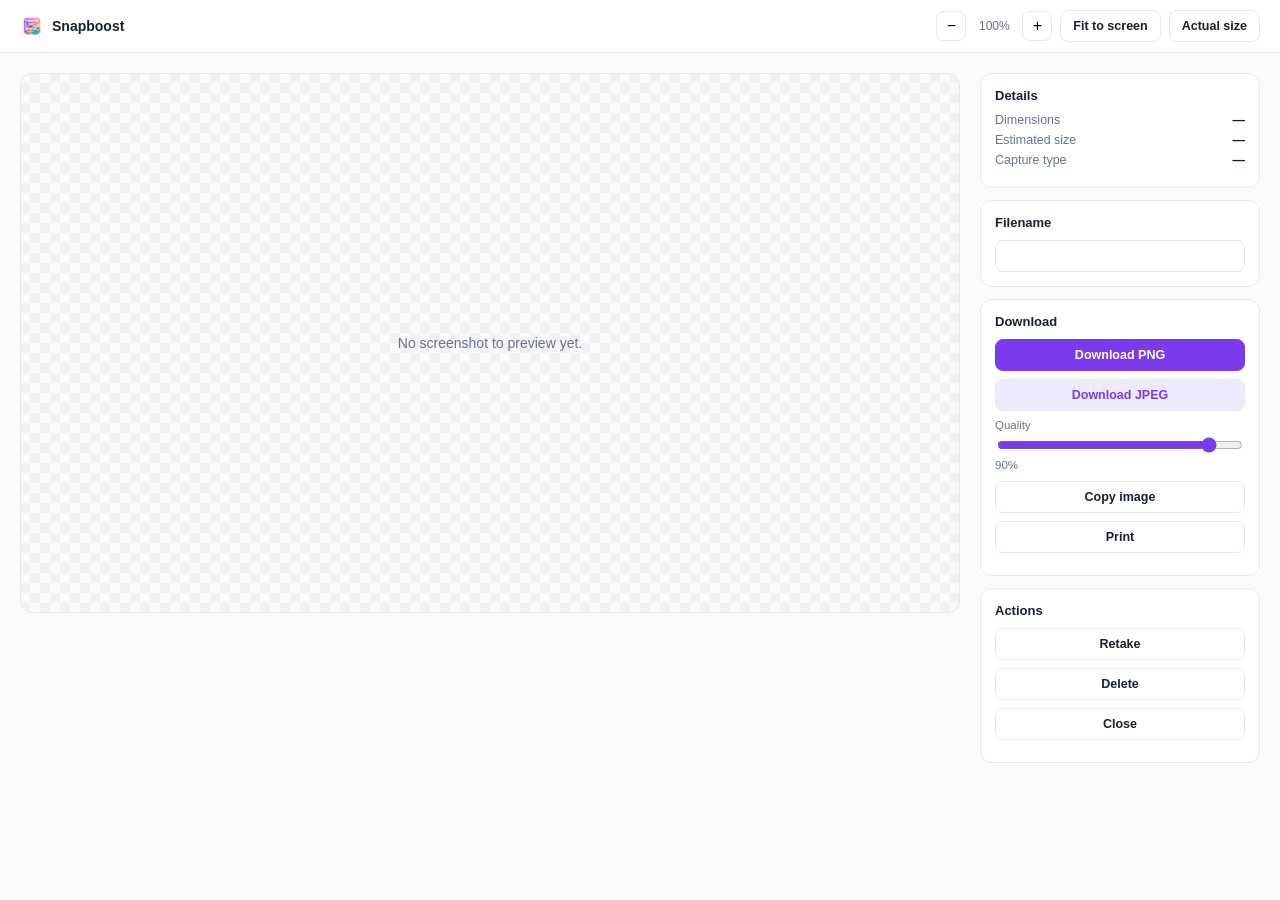
<file: capture/preview.html>
<!DOCTYPE html>
<html lang="en">
<head>
<meta charset="UTF-8">
<title>Screenshot Preview - Snapboost</title>
<link rel="stylesheet" href="preview.css">
</head>
<body>
<div class="topbar">
  <div class="brand">
    <img src="../assets/icon32.png" alt="">
    <span>Snapboost</span>
  </div>
  <div class="topbar-actions">
    <button id="zoomOutBtn" class="icon-btn" title="Zoom out">−</button>
    <span id="zoomLevel" class="zoom-level">100%</span>
    <button id="zoomInBtn" class="icon-btn" title="Zoom in">+</button>
    <button id="fitScreenBtn" class="btn btn-ghost">Fit to screen</button>
    <button id="actualSizeBtn" class="btn btn-ghost">Actual size</button>
  </div>
</div>

<main class="content">
  <section class="viewer" id="viewer">
    <div id="emptyState" class="empty-state">No screenshot to preview yet.</div>
    <div id="imageWrap" class="image-wrap hidden">
      <img id="previewImage" alt="Captured screenshot preview">
    </div>
    <div id="partsWrap" class="parts-wrap hidden"></div>
  </section>

  <aside class="sidebar">
    <div class="card">
      <h2 class="card-title">Details</h2>
      <p class="detail-row"><span>Dimensions</span><span id="detailDimensions">—</span></p>
      <p class="detail-row"><span>Estimated size</span><span id="detailSize">—</span></p>
      <p class="detail-row"><span>Capture type</span><span id="detailType">—</span></p>
    </div>

    <div class="card">
      <h2 class="card-title">Filename</h2>
      <input type="text" id="filenameInput" class="text-input">
    </div>

    <div class="card">
      <h2 class="card-title">Download</h2>
      <button id="downloadPngBtn" class="btn btn-primary btn-block">Download PNG</button>
      <div class="jpeg-row">
        <button id="downloadJpegBtn" class="btn btn-secondary">Download JPEG</button>
        <label class="quality-label">
          Quality
          <input type="range" id="jpegQuality" min="10" max="100" value="90">
          <span id="jpegQualityValue">90%</span>
        </label>
      </div>
      <button id="copyImageBtn" class="btn btn-ghost btn-block">Copy image</button>
      <button id="printBtn" class="btn btn-ghost btn-block">Print</button>
    </div>

    <div class="card">
      <h2 class="card-title">Actions</h2>
      <button id="retakeBtn" class="btn btn-ghost btn-block">Retake</button>
      <div id="retakeChoices" class="retake-choices" hidden>
        <button class="retake-choice" data-retake-kind="full" type="button">
          <span>Full page</span>
        </button>
        <button class="retake-choice" data-retake-kind="selection" type="button">
          <span>Select area</span>
        </button>
        <button class="retake-choice" data-retake-kind="visible" type="button">
          <span>Visible area</span>
        </button>
      </div>
      <button id="deleteBtn" class="btn btn-ghost btn-block">Delete</button>
      <button id="closeBtn" class="btn btn-ghost btn-block">Close</button>
    </div>

    <p class="status-line" id="statusLine" role="status" aria-live="polite"></p>
  </aside>
</main>
<script src="../utilities.js"></script>
<script src="../capture-store.js"></script>
<script src="preview.js"></script>
</body>
</html>
</file>
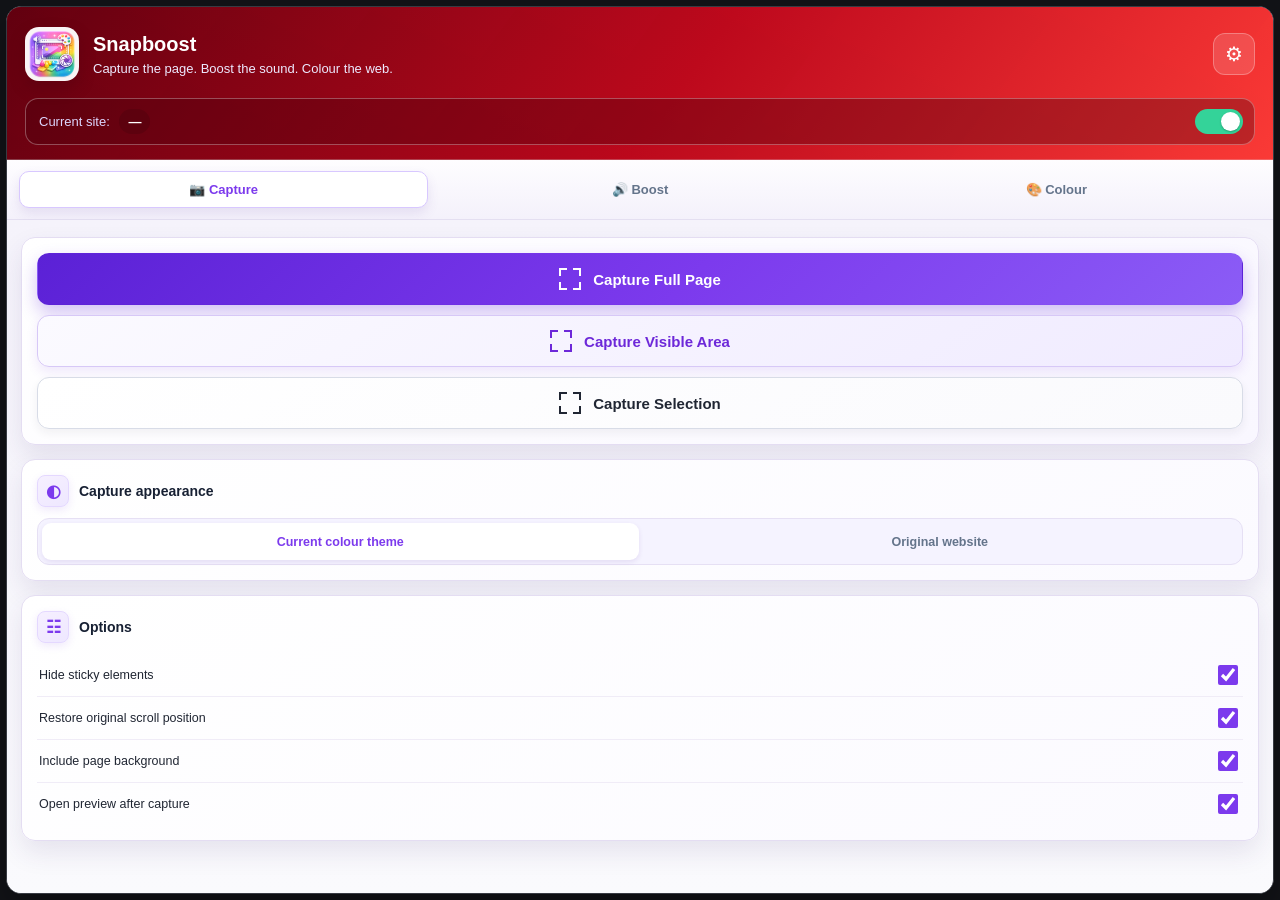
<file: popup/popup.html>
<!DOCTYPE html>
<html lang="en">
<head>
<meta charset="UTF-8">
<title>Snapboost</title>
<link rel="stylesheet" href="popup.css">
</head>
<body>
<div class="app" role="application">

  <header class="header">
    <div class="header-top">
      <span class="header-icon" aria-hidden="true"><img src="../assets/icon128.png" alt=""></span>
      <div class="header-titles">
        <h1 class="header-name">Snapboost</h1>
        <p class="header-tagline">Capture the page. Boost the sound. Colour the web.</p>
      </div>
      <button id="settingsBtn" class="icon-btn" title="Settings" aria-label="Settings">⚙</button>
    </div>
    <div class="header-status">
      <div class="site-info">
        <span class="site-label">Current site:</span>
        <span id="siteHostname" class="site-hostname">—</span>
      </div>
      <label class="toggle" aria-label="Extension active">
        <span class="toggle-label">Extension active</span>
        <input type="checkbox" id="extensionToggle" checked>
        <span class="toggle-track" aria-hidden="true"><span class="toggle-thumb"></span></span>
      </label>
    </div>
  </header>

  <div id="unsupportedBanner" class="unsupported-banner" hidden>
    <span id="unsupportedMessage"></span>
  </div>

  <nav class="tabs" role="tablist" aria-label="Main sections">
    <button class="tab" data-tab="capture" role="tab" aria-selected="true" id="tab-capture">📷 Capture</button>
    <button class="tab" data-tab="boost" role="tab" aria-selected="false" id="tab-boost">🔊 Boost</button>
    <button class="tab" data-tab="colour" role="tab" aria-selected="false" id="tab-colour">🎨 Colour</button>
  </nav>

  <main class="panels">

    <!-- ================= CAPTURE ================= -->
    <section class="panel" id="panel-capture" role="tabpanel" aria-labelledby="tab-capture">

      <div class="card capture-actions-card">
        <button id="captureFullPageBtn" class="btn btn-primary btn-block capture-command-btn"><span class="capture-command-icon" aria-hidden="true"></span><span>Capture Full Page</span></button>
        <button id="captureVisibleBtn" class="btn btn-secondary btn-block capture-command-btn"><span class="capture-command-icon" aria-hidden="true"></span><span>Capture Visible Area</span></button>
        <button id="captureSelectionBtn" class="btn btn-ghost btn-block capture-command-btn"><span class="capture-command-icon" aria-hidden="true"></span><span>Capture Selection</span></button>
      </div>

      <div class="card capture-appearance-card">
        <div class="capture-card-heading">
          <span class="setting-icon" aria-hidden="true">◐</span>
          <h2 class="card-title">Capture appearance</h2>
        </div>
        <div class="segmented" id="appearanceSegment">
          <button class="segment-btn active" data-value="current-theme">Current colour theme</button>
          <button class="segment-btn" data-value="original">Original website</button>
        </div>
      </div>

      <div class="card capture-options-card">
        <div class="capture-card-heading">
          <span class="setting-icon" aria-hidden="true">☷</span>
          <h2 class="card-title">Options</h2>
        </div>
        <label class="option-row">
          <span>Hide sticky elements</span>
          <input type="checkbox" id="optHideSticky" checked>
        </label>
        <label class="option-row">
          <span>Restore original scroll position</span>
          <input type="checkbox" id="optRestoreScroll" checked>
        </label>
        <label class="option-row">
          <span>Include page background</span>
          <input type="checkbox" id="optIncludeBackground" checked>
        </label>
        <label class="option-row">
          <span>Open preview after capture</span>
          <input type="checkbox" id="optOpenPreview" checked>
        </label>
      </div>

      <div class="card" id="progressCard" hidden>
        <div class="progress-bar"><div class="progress-fill" id="progressFill"></div></div>
        <p class="status-text" id="progressText" role="status" aria-live="polite"></p>
      </div>

      <div class="card status-card" id="captureStatusCard" hidden>
        <p class="status-text" id="captureStatusText" role="status" aria-live="polite"></p>
      </div>

      <div class="card recent-capture-card" id="recentCaptureCard" hidden>
        <div class="capture-card-heading">
          <span class="setting-icon" aria-hidden="true">▧</span>
          <h2 class="card-title">Recent capture</h2>
        </div>
        <p class="muted-text" id="recentCaptureInfo"></p>
        <button class="btn btn-ghost btn-block open-preview-btn" id="openRecentCaptureBtn"><span aria-hidden="true">◉</span><span>Open in preview</span></button>
      </div>
    </section>

    <!-- ================= BOOST ================= -->
    <section class="panel hidden" id="panel-boost" role="tabpanel" aria-labelledby="tab-boost">

      <div class="card boost-volume-card">
        <div class="boost-card-heading">
          <span class="setting-icon" aria-hidden="true">♫</span>
          <h2 class="card-title">Current tab volume</h2>
          <span class="boost-sparkle" aria-hidden="true">✦</span>
        </div>
        <div class="volume-display" id="volumeDisplay">100%</div>
        <input type="range" id="volumeSlider" min="0" max="300" value="100"
               aria-label="Tab volume percentage" aria-valuemin="0" aria-valuemax="300" aria-valuenow="100">
        <p class="warning-text" id="volumeWarning" hidden>Volume above 200% may distort audio or feel uncomfortable.</p>
      </div>

      <div class="card boost-presets-card">
        <div class="boost-card-heading">
          <span class="setting-icon" aria-hidden="true">☆</span>
          <h2 class="card-title">Presets</h2>
        </div>
        <div class="preset-grid">
          <button class="btn btn-preset" data-volume="100" aria-pressed="false">100%</button>
          <button class="btn btn-preset" data-volume="125" aria-pressed="false">125%</button>
          <button class="btn btn-preset" data-volume="175" aria-pressed="false">175%</button>
          <button class="btn btn-preset" data-volume="200" aria-pressed="false">200%</button>
          <button class="btn btn-preset" data-volume="300" aria-pressed="false">300%</button>
        </div>
      </div>

      <div class="card two-col boost-actions-card">
        <button class="btn btn-secondary boost-action-btn" id="muteBtn"><span aria-hidden="true">⊘</span><span id="muteBtnLabel">Mute Tab</span></button>
        <button class="btn btn-ghost boost-action-btn" id="resetVolumeBtn"><span aria-hidden="true">↻</span><span>Reset</span></button>
      </div>

      <div class="card status-card boost-status-card">
        <div class="boost-status-row">
          <span class="setting-icon setting-icon-solid" aria-hidden="true">i</span>
          <p class="status-text" id="audioStatusText">Scanning for audio…</p>
          <span class="boost-status-check" aria-hidden="true">✓</span>
        </div>
        <label class="option-row boost-remember-row">
          <span class="setting-icon" aria-hidden="true">▣</span>
          <span>Remember for <span id="rememberSiteHost">this site</span></span>
          <input type="checkbox" id="optRememberVolume">
        </label>
      </div>
    </section>

    <!-- ================= COLOUR ================= -->
    <section class="panel hidden" id="panel-colour" role="tabpanel" aria-labelledby="tab-colour">

      <div class="card">
        <div class="segmented" id="colourModeSegment">
          <button class="segment-btn active" data-value="original">Original</button>
          <button class="segment-btn" data-value="themes">Themes</button>
          <button class="segment-btn" data-value="custom">Custom</button>
        </div>
      </div>

      <div class="card">
        <div class="display-mode-control">
          <div class="control-label">Display mode</div>
          <div class="segmented" id="displayModeSegment">
            <button class="segment-btn active" data-value="light">Light</button>
            <button class="segment-btn" data-value="dark">Dark</button>
            <button class="segment-btn" data-value="amoled">AMOLED</button>
            <button class="segment-btn" data-value="auto">Auto</button>
          </div>
        </div>
      </div>

      <div class="card" id="themesBrowser">
        <div class="vibe-picker" aria-label="Quick colour vibes">
          <p class="vibe-title">Pick a vibe. Repaint the web.</p>
          <div class="vibe-grid">
            <button class="vibe-btn" type="button" data-theme-id="amoled-black">
              <span class="vibe-swatch dark"></span>
              Black
            </button>
            <button class="vibe-btn" type="button" data-theme-id="purple">
              <span class="vibe-swatch purple"></span>
              Purple
            </button>
            <button class="vibe-btn" type="button" data-theme-id="pink">
              <span class="vibe-swatch pink"></span>
              Pink
            </button>
            <button class="vibe-btn" type="button" data-theme-id="blue">
              <span class="vibe-swatch blue"></span>
              Blue
            </button>
            <button class="vibe-btn" type="button" data-theme-id="green">
              <span class="vibe-swatch green"></span>
              Green
            </button>
            <button class="vibe-btn" type="button" data-theme-id="orange">
              <span class="vibe-swatch orange"></span>
              Orange
            </button>
          </div>
        </div>
        <input type="search" id="themeSearch" class="text-input" placeholder="Search themes">
        <div class="chip-row" id="categoryChips">
          <button class="chip active" data-category="all">All</button>
          <button class="chip" data-category="dark">Dark</button>
          <button class="chip" data-category="single">Single</button>
          <button class="chip" data-category="combos">Combos</button>
          <button class="chip" data-category="styles">Styles</button>
          <button class="chip" data-category="favourites">Favourites</button>
        </div>
        <div class="theme-grid" id="themeGrid"></div>
        <button class="btn btn-ghost btn-block" id="viewAllThemesBtn">View all themes</button>
      </div>

      <div class="card" id="colourControlsCard">
        <div class="setting-section-heading">
          <span class="setting-icon" aria-hidden="true">☷</span>
          <h2 class="card-title">Appearance controls</h2>
        </div>
        <div class="slider-row">
          <span class="setting-icon" aria-hidden="true">◒</span>
          <label for="sliderIntensity">Theme intensity</label>
          <input type="range" id="sliderIntensity" min="0" max="100" value="100">
          <span class="slider-value" id="valIntensity">100%</span>
        </div>
        <div class="slider-row">
          <span class="setting-icon" aria-hidden="true">☼</span>
          <label for="sliderBgBrightness">Background brightness</label>
          <input type="range" id="sliderBgBrightness" min="40" max="140" value="100">
          <span class="slider-value" id="valBgBrightness">100%</span>
        </div>
        <div class="slider-row">
          <span class="setting-icon setting-icon-letter" aria-hidden="true">T</span>
          <label for="sliderTextContrast">Text contrast</label>
          <input type="range" id="sliderTextContrast" min="70" max="150" value="100">
          <span class="slider-value" id="valTextContrast">100%</span>
        </div>
        <div class="slider-row">
          <span class="setting-icon" aria-hidden="true">▧</span>
          <label for="sliderImgBrightness">Media brightness</label>
          <input type="range" id="sliderImgBrightness" min="100" max="100" value="100" disabled>
          <span class="slider-value" id="valImgBrightness">100%</span>
        </div>
        <div class="slider-row">
          <span class="setting-icon" aria-hidden="true">◐</span>
          <label for="sliderImgSaturation">Media saturation</label>
          <input type="range" id="sliderImgSaturation" min="100" max="100" value="100" disabled>
          <span class="slider-value" id="valImgSaturation">100%</span>
        </div>
        <label class="option-row colour-setting-row">
          <span class="setting-icon" aria-hidden="true">◆</span>
          <span>Protect images and videos</span>
          <input type="checkbox" id="optKeepMedia" checked disabled>
        </label>
      </div>

      <div class="card website-settings-card" id="websiteSettingsCard">
        <label class="option-row colour-setting-row">
          <span class="setting-icon" aria-hidden="true">⚙</span>
          <span>Remember theme for <span id="colourSiteHost">this site</span></span>
          <input type="checkbox" id="optRememberTheme">
        </label>
        <label class="option-row colour-setting-row">
          <span class="setting-icon" aria-hidden="true">◎</span>
          <span>Apply theme to every website</span>
          <input type="checkbox" id="optApplyAllSites">
        </label>
        <label class="option-row colour-setting-row">
          <span class="setting-icon" aria-hidden="true">⊘</span>
          <span>Disable colour changes on this website</span>
          <input type="checkbox" id="optDisableSite">
        </label>
        <button class="btn btn-ghost btn-block" id="resetSiteThemeBtn"><span aria-hidden="true">↻</span> Reset website</button>
      </div>

      <div class="card hidden" id="customThemeCard">
        <h2 class="card-title">Custom theme creator</h2>
        <input type="text" id="customThemeName" class="text-input" placeholder="Custom theme name">
        <div class="colour-grid">
          <label>Main <input type="color" id="customMain" value="#7C3AED"></label>
          <label>Secondary <input type="color" id="customSecondary" value="#EC4899"></label>
          <label>Background <input type="color" id="customBackground" value="#F8FAFC"></label>
          <label>Surface <input type="color" id="customSurface" value="#FFFFFF"></label>
          <label>Text <input type="color" id="customText" value="#172033"></label>
          <label>Muted text <input type="color" id="customMuted" value="#64748B"></label>
          <label>Accent <input type="color" id="customAccent" value="#7C3AED"></label>
          <label>Border <input type="color" id="customBorder" value="#E2E8F0"></label>
          <label>Button text <input type="color" id="customButtonText" value="#FFFFFF"></label>
          <label>Link <input type="color" id="customLink" value="#2563EB"></label>
        </div>
        <div class="custom-preview" id="customPreview">Live preview</div>
        <button class="btn btn-secondary btn-block" id="generatePaletteBtn">Generate matching palette</button>
        <div class="two-col">
          <button class="btn btn-primary" id="saveCustomThemeBtn">Save theme</button>
          <button class="btn btn-ghost" id="duplicateCustomThemeBtn">Duplicate</button>
        </div>
        <div class="two-col">
          <button class="btn btn-ghost" id="exportCustomThemeBtn">Export JSON</button>
          <button class="btn btn-ghost" id="importCustomThemeBtn">Import JSON</button>
        </div>
        <input type="file" id="importFileInput" accept="application/json" hidden>
        <div class="theme-grid" id="customThemeGrid"></div>
      </div>

      <div class="card status-card colour-status-card">
        <span class="setting-icon setting-icon-solid" aria-hidden="true">i</span>
        <p class="status-text" id="colourStatusText">Original website colours are showing.</p>
      </div>
    </section>

  </main>
</div>
<script src="../utilities.js"></script>
<script src="../storage-manager.js"></script>
<script src="../theme-engine.js"></script>
<script src="../capture-store.js"></script>
<script src="popup.js"></script>
</body>
</html>
</file>
<file: capture/preview.css>
:root {
  --primary: #7C3AED;
  --primary-light: #EDE9FE;
  --bg: #F8FAFC;
  --surface: #FFFFFF;
  --text: #172033;
  --muted: #64748B;
  --border: #E2E8F0;
  --warning: #D97706;
}

* { box-sizing: border-box; }

body {
  margin: 0;
  font-family: -apple-system, "Segoe UI", Roboto, Helvetica, Arial, sans-serif;
  background: var(--bg);
  color: var(--text);
}

.topbar {
  display: flex;
  align-items: center;
  justify-content: space-between;
  padding: 10px 20px;
  background: var(--surface);
  border-bottom: 1px solid var(--border);
  position: sticky;
  top: 0;
  z-index: 10;
}

.brand {
  display: flex;
  align-items: center;
  gap: 8px;
  font-weight: 700;
  font-size: 14px;
}
.brand img { width: 24px; height: 24px; border-radius: 6px; }

.topbar-actions {
  display: flex;
  align-items: center;
  gap: 8px;
}

.icon-btn {
  width: 30px;
  height: 30px;
  border-radius: 8px;
  border: 1px solid var(--border);
  background: var(--surface);
  font-size: 16px;
  cursor: pointer;
}
.icon-btn:hover { background: var(--bg); }

.zoom-level {
  font-size: 12px;
  color: var(--muted);
  min-width: 40px;
  text-align: center;
}

.btn {
  border: 1px solid var(--border);
  border-radius: 8px;
  padding: 8px 12px;
  font-size: 12.5px;
  font-weight: 600;
  background: var(--surface);
  color: var(--text);
  cursor: pointer;
}
.btn-primary { background: var(--primary); color: #fff; border-color: var(--primary); }
.btn-secondary { background: var(--primary-light); color: var(--primary); }
.btn-ghost { background: transparent; }
.btn:hover { background: #F4F0FF; }
.btn-primary:hover { background: #6F43E8; border-color: #6F43E8; }
.btn-ghost:hover { background: #F8FAFC; }
.btn-block { width: 100%; margin-bottom: 8px; display: block; }

.retake-choices {
  display: grid;
  gap: 8px;
  margin: -2px 0 10px;
  padding: 10px;
  border: 1px solid var(--border);
  border-radius: 10px;
  background: #FBFAFF;
}

.retake-choices[hidden] { display: none; }

.retake-choice {
  width: 100%;
  border: 1px solid var(--border);
  border-radius: 8px;
  background: var(--surface);
  color: var(--text);
  cursor: pointer;
  font-size: 12.5px;
  font-weight: 700;
  padding: 9px 10px;
  text-align: left;
}

.retake-choice:hover {
  border-color: var(--primary);
  background: var(--primary-light);
}

.content {
  display: flex;
  gap: 20px;
  padding: 20px;
  align-items: flex-start;
}

.viewer {
  flex: 1;
  min-height: 60vh;
  background: repeating-conic-gradient(#eef1f5 0% 25%, #f8fafc 0% 50%) 50% / 20px 20px;
  border: 1px solid var(--border);
  border-radius: 12px;
  overflow: auto;
  display: flex;
  align-items: flex-start;
  justify-content: center;
  padding: 16px;
}

.empty-state {
  color: var(--muted);
  margin: auto;
  font-size: 14px;
}

.image-wrap.hidden, .parts-wrap.hidden { display: none; }

#previewImage {
  max-width: none;
  box-shadow: 0 4px 20px rgba(15,23,42,0.15);
  border-radius: 4px;
}

.parts-wrap {
  display: flex;
  flex-direction: column;
  gap: 16px;
}
.parts-wrap img {
  max-width: 480px;
  border-radius: 6px;
  box-shadow: 0 4px 20px rgba(15,23,42,0.15);
}
.part-label {
  font-size: 12px;
  color: var(--muted);
  margin-bottom: 4px;
}

.sidebar {
  width: 280px;
  flex-shrink: 0;
}

.card {
  background: var(--surface);
  border: 1px solid var(--border);
  border-radius: 12px;
  padding: 14px;
  margin-bottom: 12px;
}

.card-title {
  font-size: 13px;
  font-weight: 700;
  margin: 0 0 10px;
}

.detail-row {
  display: flex;
  justify-content: space-between;
  font-size: 12.5px;
  margin: 6px 0;
  color: var(--muted);
}
.detail-row span:last-child { color: var(--text); font-weight: 600; }

.text-input {
  width: 100%;
  padding: 8px 10px;
  border: 1px solid var(--border);
  border-radius: 8px;
  font-size: 12.5px;
}

.jpeg-row {
  display: flex;
  flex-direction: column;
  gap: 8px;
  margin-bottom: 10px;
}
.quality-label {
  font-size: 11.5px;
  color: var(--muted);
  display: flex;
  flex-direction: column;
  gap: 4px;
}
.quality-label input { accent-color: var(--primary); }

.status-line {
  font-size: 12px;
  color: var(--muted);
  min-height: 16px;
}
</file>
<file: popup/popup.css>
:root {
  --primary: #7C3AED;
  --primary-light: #EDE9FE;
  --blue: #2563EB;
  --pink: #EC4899;
  --mint: #10B981;
  --orange: #F59E0B;
  --bg: #F8FAFC;
  --surface: #FFFFFF;
  --text: #172033;
  --muted: #64748B;
  --border: #E2E8F0;
  --success: #16A34A;
  --warning: #D97706;
  --error: #DC2626;
  --surface-tint: #F6F3FF;
  --panel-shadow: 0 12px 26px rgba(57, 43, 112, 0.1);
  color-scheme: light;
}

* { box-sizing: border-box; }

html {
  width: 100%;
  min-width: 320px;
  height: 100%;
  overflow: hidden;
}

body {
  margin: 0;
  padding: 6px;
  width: 100%;
  min-width: 320px;
  height: 100%;
  overflow: hidden;
  font-family: -apple-system, "Segoe UI", Roboto, Helvetica, Arial, sans-serif;
  background: #121317;
  color: var(--text);
  font-size: 13px;
}

.app {
  display: flex;
  flex-direction: column;
  height: 100%;
  min-height: 0;
  overflow: hidden;
  border: 1px solid #383B43;
  border-radius: 15px;
  background: #F7F6FC;
  box-shadow: 0 16px 32px rgba(0, 0, 0, 0.3);
}

button {
  font-family: inherit;
  cursor: pointer;
}

button:focus-visible,
input:focus-visible {
  outline: 2px solid var(--primary);
  outline-offset: 2px;
}

/* ---------- Header ---------- */
.header {
  background:
    linear-gradient(126deg, rgba(96, 0, 15, 0.94) 0%, rgba(189, 8, 28, 0.96) 53%, rgba(252, 60, 55, 0.95) 100%),
    linear-gradient(25deg, #5F0010, #F51F32);
  padding: 20px 18px 14px;
  border-bottom: 1px solid rgba(255, 255, 255, 0.24);
  box-shadow: 0 7px 18px rgba(99, 0, 14, 0.26);
}

.header-top {
  display: flex;
  align-items: center;
  gap: 14px;
}

.header-icon {
  width: 54px;
  height: 54px;
  border-radius: 14px;
  flex-shrink: 0;
  display: grid;
  place-items: center;
  overflow: hidden;
  background: rgba(255, 255, 255, 0.96);
  box-shadow: 0 7px 16px rgba(73, 0, 12, 0.3);
}

.header-icon img {
  width: 100%;
  height: 100%;
  object-fit: cover;
  transform: scale(1.18);
}

.header-titles { flex: 1; min-width: 0; }

.header-name {
  margin: 0;
  font-size: 20px;
  font-weight: 700;
  color: #FFFFFF;
  line-height: 1.25;
}

.header-tagline {
  margin: 4px 0 0;
  font-size: 13px;
  color: #EDE9FE;
}

.icon-btn {
  background: rgba(255, 255, 255, 0.14);
  border: 1px solid rgba(255, 255, 255, 0.28);
  border-radius: 12px;
  width: 42px;
  height: 42px;
  font-size: 20px;
  color: #FFFFFF;
  display: flex;
  align-items: center;
  justify-content: center;
  transition: background 0.15s ease, transform 0.15s ease;
}
.icon-btn:hover {
  background: rgba(255, 255, 255, 0.24);
  transform: translateY(-1px);
}

.header-status {
  display: flex;
  align-items: center;
  justify-content: space-between;
  margin-top: 17px;
  padding: 10px 11px 10px 13px;
  background: rgba(71, 0, 12, 0.34);
  border: 1px solid rgba(255, 255, 255, 0.3);
  border-radius: 13px;
}

.site-info { font-size: 13px; }
.site-label { color: #DDD6FE; margin-right: 4px; }
.site-hostname {
  display: inline-block;
  padding: 5px 9px;
  margin-left: 2px;
  border-radius: 999px;
  background: rgba(74, 0, 12, 0.36);
  font-weight: 700;
  color: #FFFFFF;
}

.toggle {
  display: flex;
  align-items: center;
  gap: 6px;
  cursor: pointer;
  font-size: 11px;
  color: #EDE9FE;
}
.toggle input { position: absolute; opacity: 0; width: 0; height: 0; }
.toggle-track {
  width: 48px;
  height: 25px;
  background: rgba(255, 255, 255, 0.3);
  border-radius: 999px;
  position: relative;
  transition: background 0.15s ease;
  flex-shrink: 0;
}
.toggle-thumb {
  position: absolute;
  top: 3px; left: 3px;
  width: 19px; height: 19px;
  background: #fff;
  border-radius: 50%;
  transition: transform 0.15s ease;
  box-shadow: 0 1px 2px rgba(0,0,0,0.25);
}
.toggle input:checked + .toggle-track { background: #34D399; }
.toggle input:checked + .toggle-track .toggle-thumb { transform: translateX(23px); }
.toggle-label { display: none; }

/* ---------- Unsupported banner ---------- */
.unsupported-banner {
  background: #FEF3C7;
  color: #92400E;
  font-size: 12px;
  padding: 8px 16px;
  border-bottom: 1px solid #FDE68A;
}

/* ---------- Tabs ---------- */
.tabs {
  display: flex;
  gap: 7px;
  padding: 11px 12px;
  border-bottom: 1px solid #E4DFF1;
  background: linear-gradient(180deg, #FEFDFF, #F4F1FB);
}
.tab {
  flex: 1;
  padding: 10px 5px;
  background: transparent;
  border: 1px solid transparent;
  border-radius: 10px;
  font-size: 13px;
  font-weight: 600;
  color: var(--muted);
  transition: color 0.15s ease, border-color 0.15s ease, background 0.15s ease, box-shadow 0.15s ease;
}
.tab[aria-selected="true"] {
  color: var(--primary);
  border-color: #D8C8FF;
  background: #FFFFFF;
  box-shadow: 0 5px 12px rgba(96, 67, 162, 0.12);
}
.tab:hover { color: var(--text); background: #F8F7FF; }

/* ---------- Panels ---------- */
.panels {
  flex: 1;
  overflow-y: auto;
  min-height: 0;
  padding: 17px 14px 24px;
  background: linear-gradient(180deg, #F5F3FB 0%, #FAFAFD 100%);
  scrollbar-width: thin;
  scrollbar-color: #B9A7E9 transparent;
}
.panels::-webkit-scrollbar { width: 8px; }
.panels::-webkit-scrollbar-thumb { background: #C4B5FD; border: 2px solid transparent; border-radius: 999px; background-clip: padding-box; }
.panels::-webkit-scrollbar-track { background: transparent; }
.panel.hidden { display: none; }

.card {
  background: linear-gradient(145deg, #FFFFFF, #FBFAFF);
  border: 1px solid #E4DDF2;
  border-radius: 14px;
  padding: 15px;
  margin-bottom: 14px;
  box-shadow: var(--panel-shadow);
}

.card-title {
  font-size: 14px;
  font-weight: 700;
  margin: 0 0 8px;
  color: var(--text);
}

.muted-text { color: var(--muted); font-size: 11.5px; margin: 4px 0; }

/* ---------- Buttons ---------- */
.btn {
  border: 1px solid transparent;
  border-radius: 12px;
  padding: 12px 14px;
  font-size: 14px;
  font-weight: 600;
  transition: background-color 0.12s ease, border-color 0.12s ease, box-shadow 0.12s ease, transform 0.05s ease;
}
.btn:active { transform: scale(0.98); }
.btn-block { width: 100%; display: block; margin-bottom: 8px; }
.btn-block:last-child { margin-bottom: 0; }

.capture-actions-card {
  display: grid;
  gap: 10px;
  padding: 15px;
  background: linear-gradient(145deg, #FFFFFF, #F9F7FF);
}

.capture-command-btn {
  display: inline-flex;
  align-items: center;
  justify-content: center;
  gap: 12px;
  min-height: 52px;
  margin: 0;
  font-size: 15px;
  font-weight: 750;
}

.capture-command-icon {
  width: 22px;
  height: 22px;
  flex: 0 0 22px;
  background:
    linear-gradient(currentColor, currentColor) left top / 8px 2px no-repeat,
    linear-gradient(currentColor, currentColor) left top / 2px 8px no-repeat,
    linear-gradient(currentColor, currentColor) right top / 8px 2px no-repeat,
    linear-gradient(currentColor, currentColor) right top / 2px 8px no-repeat,
    linear-gradient(currentColor, currentColor) left bottom / 8px 2px no-repeat,
    linear-gradient(currentColor, currentColor) left bottom / 2px 8px no-repeat,
    linear-gradient(currentColor, currentColor) right bottom / 8px 2px no-repeat,
    linear-gradient(currentColor, currentColor) right bottom / 2px 8px no-repeat;
}

#captureFullPageBtn {
  background: linear-gradient(135deg, #5B21D6 0%, #7C3AED 54%, #8B5CF6 100%);
  box-shadow: 0 8px 17px rgba(91, 33, 214, 0.27);
}

#captureVisibleBtn {
  background: linear-gradient(145deg, #FBFAFF, #F0EBFF);
  border-color: #D7C8F7;
  color: #6D28D9;
  box-shadow: 0 5px 12px rgba(109, 40, 217, 0.1);
}

#captureSelectionBtn {
  background: linear-gradient(145deg, #FFFFFF, #FAFAFD);
  border-color: #D8DCE7;
  color: #202633;
  box-shadow: 0 4px 10px rgba(31, 41, 55, 0.06);
}

.capture-card-heading {
  display: flex;
  align-items: center;
  gap: 10px;
  margin-bottom: 11px;
}

.capture-card-heading .card-title {
  margin: 0;
  font-size: 14px;
}

.capture-appearance-card,
.capture-options-card,
.recent-capture-card {
  padding: 15px;
}

.capture-appearance-card .segmented {
  min-height: 47px;
  padding: 4px;
}

.capture-appearance-card .segment-btn {
  font-size: 12.5px;
}

.capture-options-card .option-row {
  min-height: 39px;
  padding: 8px 2px;
  color: #202633;
  font-size: 12.5px;
}

.capture-options-card .option-row + .option-row {
  border-top: 1px solid #F0ECF7;
}

.capture-options-card .option-row input[type="checkbox"] {
  width: 20px;
  height: 20px;
}

.recent-capture-card .muted-text {
  margin: 2px 0 12px 42px;
  line-height: 1.4;
}

.open-preview-btn {
  display: inline-flex;
  align-items: center;
  justify-content: center;
  gap: 9px;
  min-height: 44px;
  border-color: #D9CCF6;
  color: #6D28D9;
  font-weight: 700;
}

.open-preview-btn > span:first-child {
  font-size: 20px;
  line-height: 1;
}

.btn-primary {
  background: linear-gradient(135deg, #6D28D9, #8B5CF6);
  color: #fff;
  box-shadow: 0 7px 15px rgba(109, 40, 217, 0.25);
}
.btn-primary:hover { background: linear-gradient(135deg, #5B21B6, #7C3AED); }

.btn-secondary {
  background: #F2EEFF;
  color: var(--primary);
  border-color: #D7C8F7;
}
.btn-secondary:hover {
  background: #EADDFF;
  border-color: #CBB8F3;
}

.btn-ghost {
  background: transparent;
  color: var(--text);
  border-color: var(--border);
}
.btn-ghost:hover { background: var(--bg); }

.btn-disabled {
  background: #F1F5F9;
  color: #94A3B8;
  cursor: not-allowed;
  display: flex;
  align-items: center;
  justify-content: center;
  gap: 6px;
}

.badge {
  background: #E2E8F0;
  color: #64748B;
  font-size: 9.5px;
  font-weight: 700;
  text-transform: uppercase;
  padding: 2px 6px;
  border-radius: 999px;
}

.btn-preset {
  position: relative;
  min-height: 44px;
  background: linear-gradient(145deg, #FFFFFF, #FAF8FF);
  border: 1px solid #DED5F1;
  color: #31256B;
  font-size: 15px;
  font-weight: 750;
  box-shadow: 0 4px 10px rgba(62, 44, 115, 0.07);
}
.btn-preset:hover {
  border-color: #B99AF8;
  color: var(--primary);
  box-shadow: 0 5px 13px rgba(109, 40, 217, 0.13);
}
.btn-preset.active {
  padding-right: 42px;
  background: linear-gradient(135deg, #6D28D9 0%, #9333EA 58%, #7C3AED 100%);
  color: #fff;
  border-color: #6D28D9;
  box-shadow: 0 7px 16px rgba(109, 40, 217, 0.28), inset 0 0 0 1px rgba(255, 255, 255, 0.28);
}
.btn-preset.active::after {
  content: "✓";
  position: absolute;
  right: 12px;
  top: 50%;
  display: grid;
  place-items: center;
  width: 23px;
  height: 23px;
  border-radius: 50%;
  background: #FFFFFF;
  color: var(--primary);
  font-size: 14px;
  font-weight: 900;
  transform: translateY(-50%);
}

.preset-grid {
  display: grid;
  grid-template-columns: repeat(3, 1fr);
  gap: 10px;
}
.preset-grid .btn:nth-child(4), .preset-grid .btn:nth-child(5) {
  grid-column: span 1;
}

.two-col {
  display: grid;
  grid-template-columns: 1fr 1fr;
  gap: 8px;
}

/* ---------- Segmented control ---------- */
.segmented {
  display: flex;
  background: #F5F3FF;
  border: 1px solid #E6E0F4;
  border-radius: 12px;
  padding: 3px;
  gap: 3px;
}
.segment-btn {
  flex: 1;
  border: none;
  background: transparent;
  padding: 7px 6px;
  border-radius: 9px;
  font-size: 12.5px;
  font-weight: 600;
  color: var(--muted);
}
.segment-btn.active {
  background: #FFFFFF;
  color: var(--primary);
  box-shadow: 0 2px 5px rgba(76, 29, 149, 0.1);
}

.display-mode-control {
  margin-bottom: 0;
}

.control-label {
  margin-bottom: 5px;
  color: var(--text);
  font-size: 11.5px;
  font-weight: 700;
}

/* ---------- Options ---------- */
.option-row {
  display: flex;
  align-items: center;
  justify-content: space-between;
  padding: 6px 0;
  font-size: 12px;
  cursor: pointer;
}
.option-row input[type="checkbox"] {
  width: 16px;
  height: 16px;
  accent-color: var(--primary);
}

/* ---------- Progress ---------- */
.progress-bar {
  height: 8px;
  background: var(--border);
  border-radius: 999px;
  overflow: hidden;
  margin-bottom: 6px;
}
.progress-fill {
  height: 100%;
  background: var(--primary);
  width: 0%;
  transition: width 0.2s ease;
}
.status-text { margin: 0; font-size: 11.5px; color: var(--muted); }
.status-card .status-text { color: var(--text); }
.warning-text {
  margin: 6px 0 0;
  font-size: 11px;
  color: var(--warning);
}

/* ---------- Volume ---------- */
.boost-card-heading {
  display: flex;
  align-items: center;
  gap: 10px;
  margin-bottom: 10px;
}

.boost-card-heading .card-title {
  margin: 0;
  font-size: 15px;
}

.boost-sparkle {
  margin-left: auto;
  color: #B455F5;
  font-size: 22px;
  line-height: 1;
}

.boost-volume-card {
  padding: 18px 16px 20px;
  background: linear-gradient(145deg, #FFFFFF 0%, #FBF9FF 62%, #F4EEFF 100%);
}

.volume-display {
  font-size: 48px;
  font-weight: 800;
  color: var(--primary);
  text-align: center;
  margin: 14px 0 16px;
  line-height: 1;
  letter-spacing: 0;
  text-shadow: 0 5px 13px rgba(124, 58, 237, 0.16);
}
input[type="range"] {
  width: 100%;
  accent-color: var(--primary);
}

#volumeSlider {
  --volume-progress: 33.333%;
  height: 8px;
  margin: 0;
  appearance: none;
  border: 1px solid #D8CFED;
  border-radius: 999px;
  outline: none;
  background: linear-gradient(90deg, #7C3AED 0%, #9333EA var(--volume-progress), #EEEAF6 var(--volume-progress), #EEEAF6 100%);
}

#volumeSlider::-webkit-slider-thumb {
  width: 24px;
  height: 24px;
  appearance: none;
  border: 4px solid #FFFFFF;
  border-radius: 50%;
  background: #7C3AED;
  box-shadow: 0 3px 9px rgba(109, 40, 217, 0.35), 0 0 0 1px #D8C9FA;
}

#volumeSlider::-moz-range-thumb {
  width: 17px;
  height: 17px;
  border: 4px solid #FFFFFF;
  border-radius: 50%;
  background: #7C3AED;
  box-shadow: 0 3px 9px rgba(109, 40, 217, 0.35), 0 0 0 1px #D8C9FA;
}

.boost-presets-card { padding: 16px; }

.boost-actions-card {
  padding: 12px;
  gap: 10px;
}

.boost-action-btn {
  display: inline-flex;
  align-items: center;
  justify-content: center;
  gap: 9px;
  min-height: 46px;
  color: #4C318F;
  font-size: 14px;
}

.boost-action-btn > span:first-child {
  color: var(--primary);
  font-size: 21px;
  font-weight: 800;
}

.boost-action-btn.active {
  border-color: #BDA3F5;
  background: #EEE7FF;
  color: var(--primary);
}

.boost-status-card { padding: 13px 15px; }

.boost-status-row {
  display: grid;
  grid-template-columns: 32px minmax(0, 1fr) 28px;
  align-items: center;
  gap: 10px;
  padding-bottom: 11px;
  border-bottom: 1px dashed #DDD2F4;
}

.boost-status-row .status-text {
  min-width: 0;
  font-size: 12.5px;
  line-height: 1.4;
}

.boost-status-check {
  display: grid;
  place-items: center;
  width: 27px;
  height: 27px;
  border-radius: 8px;
  background: linear-gradient(145deg, #8B5CF6, #6D28D9);
  color: #FFFFFF;
  font-size: 15px;
  font-weight: 900;
  box-shadow: 0 4px 10px rgba(109, 40, 217, 0.22);
}

.boost-remember-row {
  display: grid;
  grid-template-columns: 32px minmax(0, 1fr) auto;
  gap: 10px;
  min-height: 49px;
  padding: 10px 0 0;
}

.boost-remember-row > span:not(.setting-icon) {
  min-width: 0;
  line-height: 1.35;
}

/* ---------- Colour tab ---------- */
.vibe-picker {
  margin-bottom: 12px;
  padding-bottom: 10px;
  border-bottom: 1px solid var(--border);
}

.vibe-title {
  margin: 0 0 9px;
  color: var(--text);
  font-size: 12px;
  font-weight: 700;
  text-align: center;
}

.vibe-grid {
  display: grid;
  grid-template-columns: repeat(3, 1fr);
  gap: 8px;
}

.vibe-btn {
  display: grid;
  gap: 5px;
  place-items: center;
  min-width: 0;
  border: 1px solid var(--border);
  border-radius: 10px;
  background: #fff;
  color: var(--text);
  padding: 7px 5px;
  font-size: 11px;
  font-weight: 700;
  transition: border-color 0.12s ease, box-shadow 0.12s ease, transform 0.05s ease;
}

.vibe-btn:hover,
.vibe-btn.active {
  border-color: var(--primary);
  box-shadow: 0 0 0 2px var(--primary-light);
}

.vibe-btn:active {
  transform: scale(0.98);
}

.vibe-swatch {
  width: 48px;
  height: 28px;
  border-radius: 7px;
  border: 1px solid rgba(15, 23, 42, 0.12);
  box-shadow: inset 0 1px 0 rgba(255, 255, 255, 0.22);
}

.vibe-swatch.dark { background: linear-gradient(135deg, #111111, #292733); }
.vibe-swatch.purple { background: linear-gradient(135deg, #7C3AED, #EC4899); }
.vibe-swatch.pink { background: linear-gradient(135deg, #F472B6, #F9A8D4); }
.vibe-swatch.blue { background: linear-gradient(135deg, #2563EB, #60A5FA); }
.vibe-swatch.green { background: linear-gradient(135deg, #10B981, #6EE7B7); }
.vibe-swatch.orange { background: linear-gradient(135deg, #F59E0B, #FB7185); }

.text-input {
  width: 100%;
  padding: 8px 10px;
  border: 1px solid var(--border);
  border-radius: 8px;
  font-size: 12.5px;
  margin-bottom: 8px;
  background: var(--surface);
  color: var(--text);
}

.chip-row {
  display: flex;
  gap: 6px;
  overflow-x: auto;
  padding-bottom: 8px;
  margin-bottom: 4px;
}
.chip {
  flex-shrink: 0;
  border: 1px solid var(--border);
  background: var(--surface);
  color: var(--muted);
  border-radius: 999px;
  padding: 5px 11px;
  font-size: 11px;
  font-weight: 600;
}
.chip.active {
  background: var(--primary);
  border-color: var(--primary);
  color: #fff;
}

.theme-grid {
  display: grid;
  grid-template-columns: 1fr 1fr;
  gap: 8px;
  max-height: 260px;
  overflow-y: auto;
  margin-bottom: 8px;
}

.theme-card {
  border: 1px solid var(--border);
  border-radius: 10px;
  padding: 8px;
  cursor: pointer;
  position: relative;
  transition: border-color 0.12s ease, box-shadow 0.12s ease;
  background: var(--surface);
}
.theme-card:hover { border-color: var(--primary); }
.theme-card.selected {
  border-color: var(--primary);
  box-shadow: 0 0 0 2px var(--primary-light);
}
.theme-card .swatches {
  display: flex;
  gap: 3px;
  margin-bottom: 6px;
}
.theme-card .swatch {
  width: 14px; height: 14px;
  border-radius: 50%;
  border: 1px solid rgba(0,0,0,0.08);
}
.theme-card .theme-preview {
  height: 26px;
  border-radius: 6px;
  margin-bottom: 6px;
  border: 1px solid var(--border);
}
.theme-card .theme-name {
  font-size: 11px;
  font-weight: 600;
  display: flex;
  align-items: center;
  justify-content: space-between;
  gap: 4px;
}
.theme-card .fav-star {
  background: none;
  border: none;
  font-size: 13px;
  color: #CBD5E1;
  padding: 0;
  line-height: 1;
}
.theme-card .fav-star.active { color: var(--orange); }
.theme-card .check-mark {
  position: absolute;
  top: 6px;
  right: 6px;
  color: var(--primary);
  font-size: 13px;
  font-weight: 900;
}

.custom-theme-item {
  display: grid;
  gap: 6px;
}

.theme-card-actions {
  display: grid;
  grid-template-columns: repeat(3, 1fr);
  gap: 4px;
}

.mini-btn {
  min-width: 0;
  border: 1px solid var(--border);
  border-radius: 7px;
  background: var(--surface);
  color: var(--muted);
  padding: 5px 4px;
  font-size: 10.5px;
  font-weight: 700;
}

.mini-btn:hover {
  border-color: var(--primary);
  color: var(--primary);
}

.mini-btn.danger:hover {
  border-color: var(--error);
  color: var(--error);
}

.setting-section-heading {
  display: flex;
  align-items: center;
  gap: 10px;
  margin-bottom: 12px;
}

.setting-section-heading .card-title { margin: 0; }

.setting-icon {
  display: inline-flex;
  align-items: center;
  justify-content: center;
  width: 32px;
  height: 32px;
  flex: 0 0 32px;
  border: 1px solid #E4D8FF;
  border-radius: 8px;
  background: linear-gradient(145deg, #F6F0FF, #EEE7FF);
  color: var(--primary);
  font-family: Arial, "Segoe UI Symbol", sans-serif;
  font-size: 17px;
  font-weight: 700;
  line-height: 1;
  box-shadow: 0 3px 8px rgba(109, 40, 217, 0.1);
}

.setting-icon-letter { font-family: Georgia, serif; }

.setting-icon-solid {
  border-color: var(--primary);
  background: linear-gradient(145deg, #8B5CF6, #6D28D9);
  color: #FFFFFF;
}

.slider-row {
  display: grid;
  grid-template-columns: 32px minmax(0, 1fr) auto;
  grid-template-areas:
    "icon label value"
    "icon range range";
  column-gap: 10px;
  row-gap: 4px;
  align-items: center;
  margin-bottom: 12px;
  font-size: 11.5px;
}
.slider-row .setting-icon { grid-area: icon; }
.slider-row label {
  grid-area: label;
  min-width: 0;
  color: var(--text);
  font-weight: 600;
}
.slider-row input[type="range"] {
  grid-area: range;
  margin: 0;
}
.slider-row .slider-value {
  grid-area: value;
  color: var(--primary);
  font-size: 11px;
  font-weight: 700;
}

.colour-setting-row {
  display: grid;
  grid-template-columns: 32px minmax(0, 1fr) auto;
  gap: 10px;
  min-height: 46px;
  padding: 7px 0;
}

.colour-setting-row > span:not(.setting-icon) {
  min-width: 0;
  line-height: 1.35;
}

.website-settings-card .colour-setting-row + .colour-setting-row {
  border-top: 1px solid #EEEAF6;
}

.website-settings-card #resetSiteThemeBtn {
  display: flex;
  align-items: center;
  justify-content: center;
  gap: 7px;
  margin-top: 7px;
}

.website-settings-card #resetSiteThemeBtn span {
  color: var(--primary);
  font-size: 17px;
  font-weight: 700;
}

.colour-status-card {
  display: grid;
  grid-template-columns: 32px minmax(0, 1fr);
  align-items: center;
  gap: 10px;
}

.colour-status-card .status-text {
  line-height: 1.4;
}

.colour-grid {
  display: grid;
  grid-template-columns: 1fr 1fr;
  gap: 8px;
  margin-bottom: 10px;
}
.colour-grid label {
  font-size: 10.5px;
  color: var(--muted);
  display: flex;
  flex-direction: column;
  gap: 3px;
}
.colour-grid input[type="color"] {
  width: 100%;
  height: 28px;
  border: 1px solid var(--border);
  border-radius: 6px;
  padding: 2px;
  background: var(--surface);
}

.custom-preview {
  border: 1px solid var(--border);
  border-radius: 8px;
  padding: 14px;
  text-align: center;
  font-weight: 700;
  margin-bottom: 10px;
}

.hidden { display: none !important; }

@media (max-width: 380px) {
  .preset-grid { grid-template-columns: repeat(2, minmax(0, 1fr)); }
  .btn-preset.active { padding-right: 38px; }
  .btn-preset.active::after { right: 8px; width: 21px; height: 21px; }
}

@media (prefers-reduced-motion: reduce) {
  * { transition: none !important; }
}
</file>
